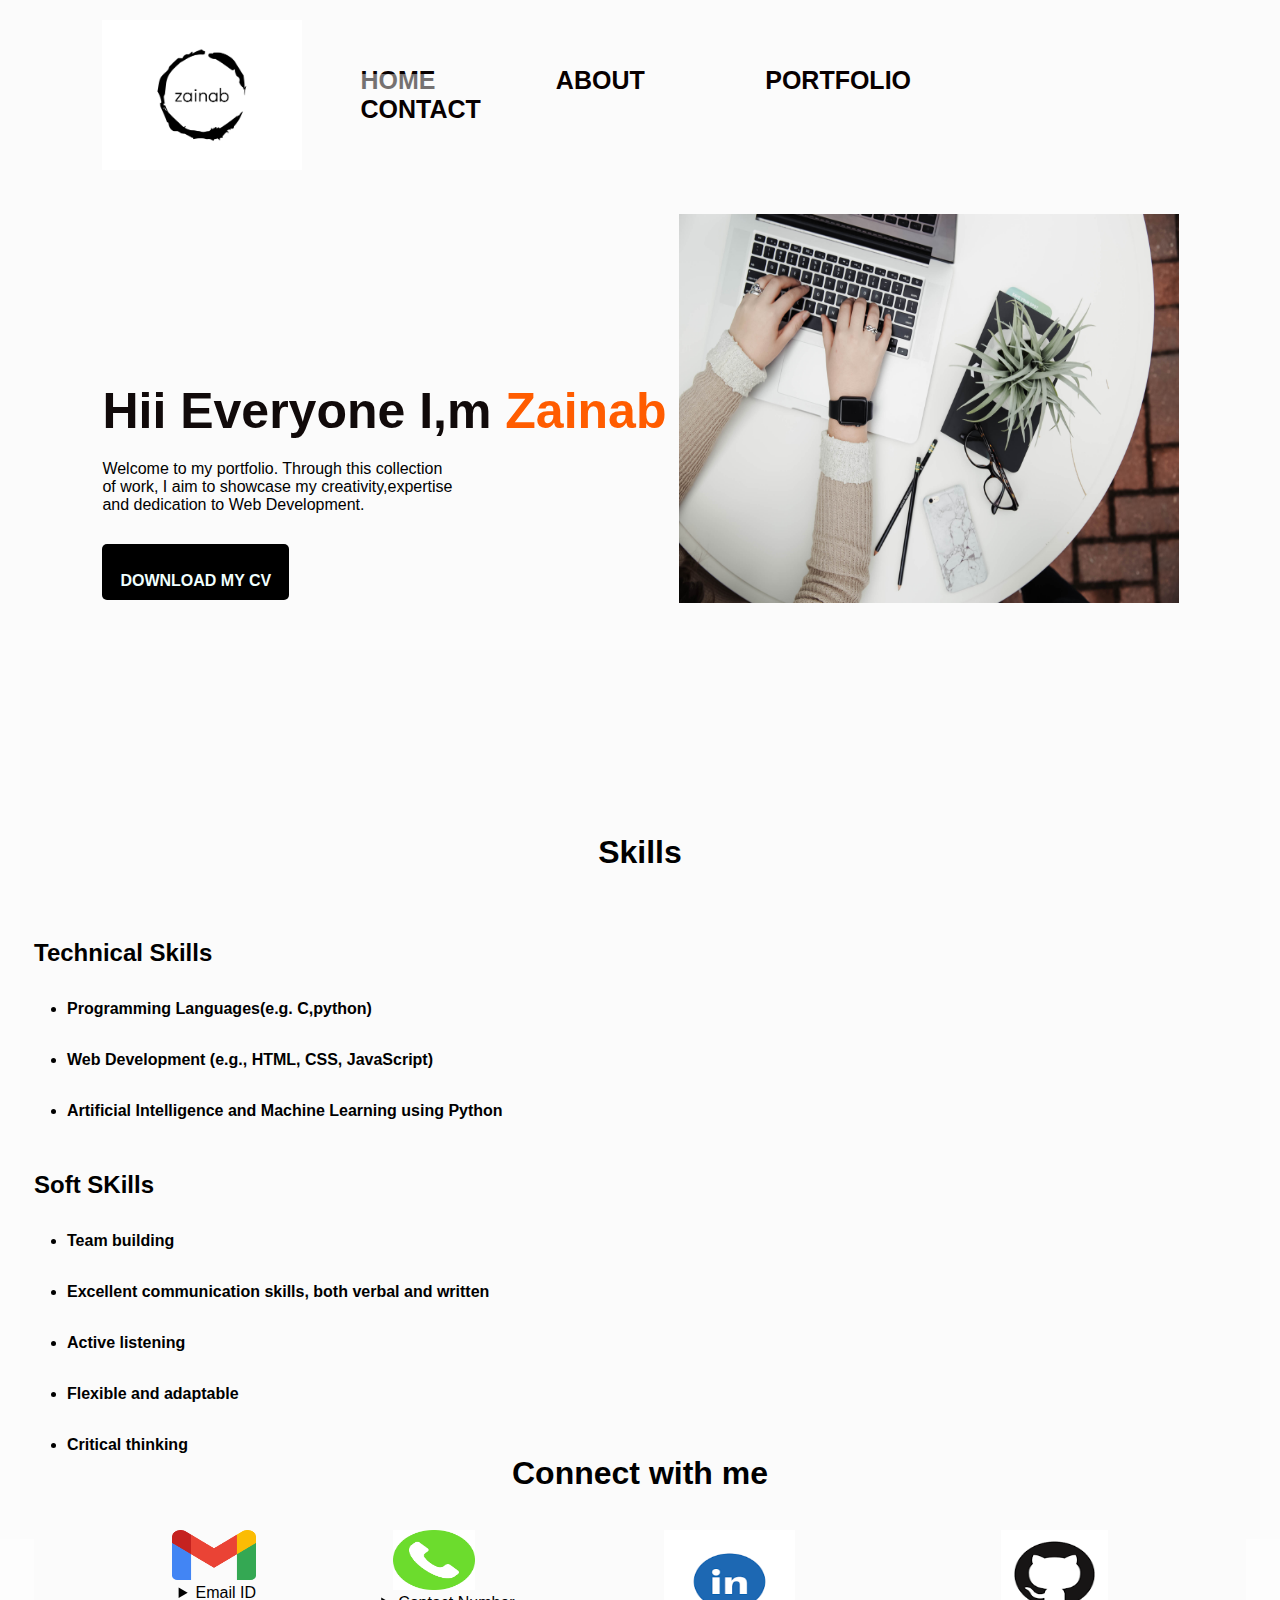
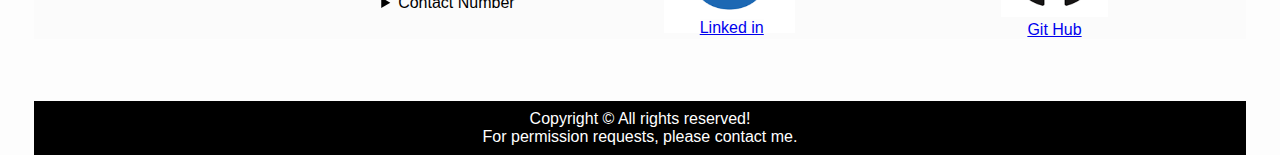
<file: CodeSoft_Repo/Level1/Task1/index.html>
<!DOCTYPE html>
<html lang="en">
<head>
    <meta charset="UTF-8">
    <meta name="viewport" content="width=device-width, initial-scale=1.0">
    <title>PORTFOLIO</title>
    <link rel="stylesheet" href="style.css">
</head>
<body>
    <div id="home" class="left">
        <nav>
            <img src="Images/logo1.png" class="logo">
            <ul class="navbar">
                <li><a href="#home">HOME</a></li>
                <li><a href="#skills">ABOUT</a></li>
                <li><a href="#">PORTFOLIO</a></li>
                <li><a href="#contact">CONTACT</a></li>
            </ul>
        </nav>
        <div  class="detail">
            <h1>Hii Everyone I,m <span>Zainab</span></h1>
            <p>Welcome to my portfolio. Through this collection
                <br>of work, I aim to showcase my creativity,expertise
                <br>and dedication to Web Development.
                
            </p>
            <a href="https://rb.gy/sbmp2q" target="_blank"><br>DOWNLOAD MY CV</a>
        </div>
        <div class="images">
            <img src="Images/bg_img.jpg" class="img">
        </div>
    </div>

    <div id= "skills"class="container">
        <h1>Skills</h1>
        <br>
        <ol>
            <h2>Technical Skills</h2>
            <li>Programming Languages(e.g. C,python)</li>
            <li>Web Development (e.g., HTML, CSS, JavaScript)</li>
            <li>Artificial Intelligence and Machine Learning using Python
                </li>
                <br>
            <h2>Soft SKills</h2>
            <li>Team building</li>
            <li>Excellent communication skills, both verbal and written</li>
            <li>Active listening</li>
            <li>Flexible and adaptable</li>
            <li>Critical thinking</li>
        </ol>
        <div >
            <br>
            <h1>Connect with me</h1>
            <section >
                <div class="flex" id="logo">
                        <div >
                            <img class="img1" src="Images/mail_logo.png" alt="" width="84px" height="50px">
                            <br>
                            <details id="det">
                                <summary id="eml">Email ID</summary>
                                zali49993@gmail.com
                            </details>
                        </div>
        
                        <div >
                            <img src="Images/phone_logo.png" alt="" width="82px" height="60px">
                            
                            <details>
                                <summary  id="phn">Contact Number</summary>
                                6206789849
                            </details>
                        </div>
                        <div>
                            <img src="Images/linkedin_logo.png" alt="" width="131px" height="103px">
                            <a class="lnk1" href="https://www.linkedin.com/in/zainab-ali-5b2b88267?utm_source=share&utm_campaign=share_via&utm_content=profile&utm_medium=android_app" target="_blank">Linked in</a>
                        </div>
                    
                        <div >
                            <img src="Images/git_logo.png" alt="" width="107px" height="87px"><br>
                            <a class="lnk2" href="https://github.com/iamzainab18" target="_blank">Git Hub</a>
                        </div>
                </div>
            </section>

    </div>
    <footer>
            Copyright &copy; All rights reserved!
            <br>For permission requests, please contact me.
    </footer>
</body>
</html>
</file>
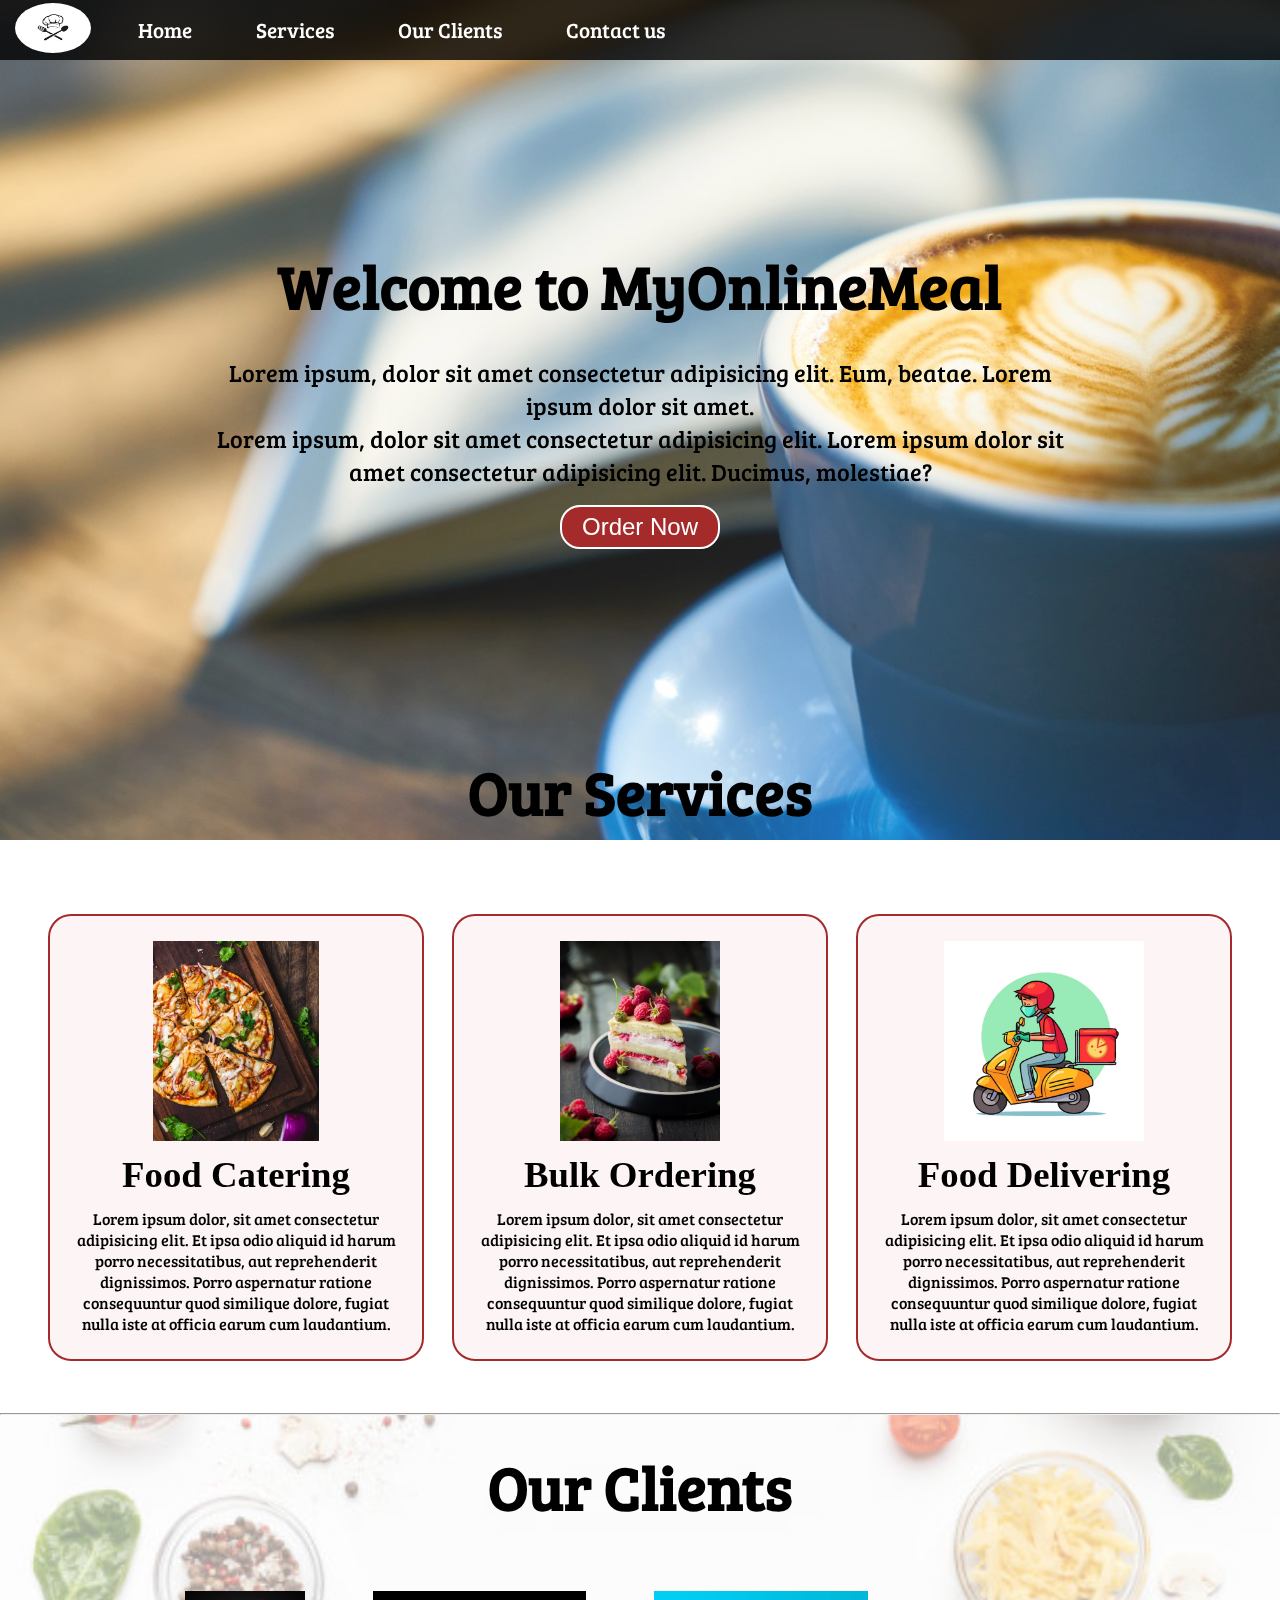
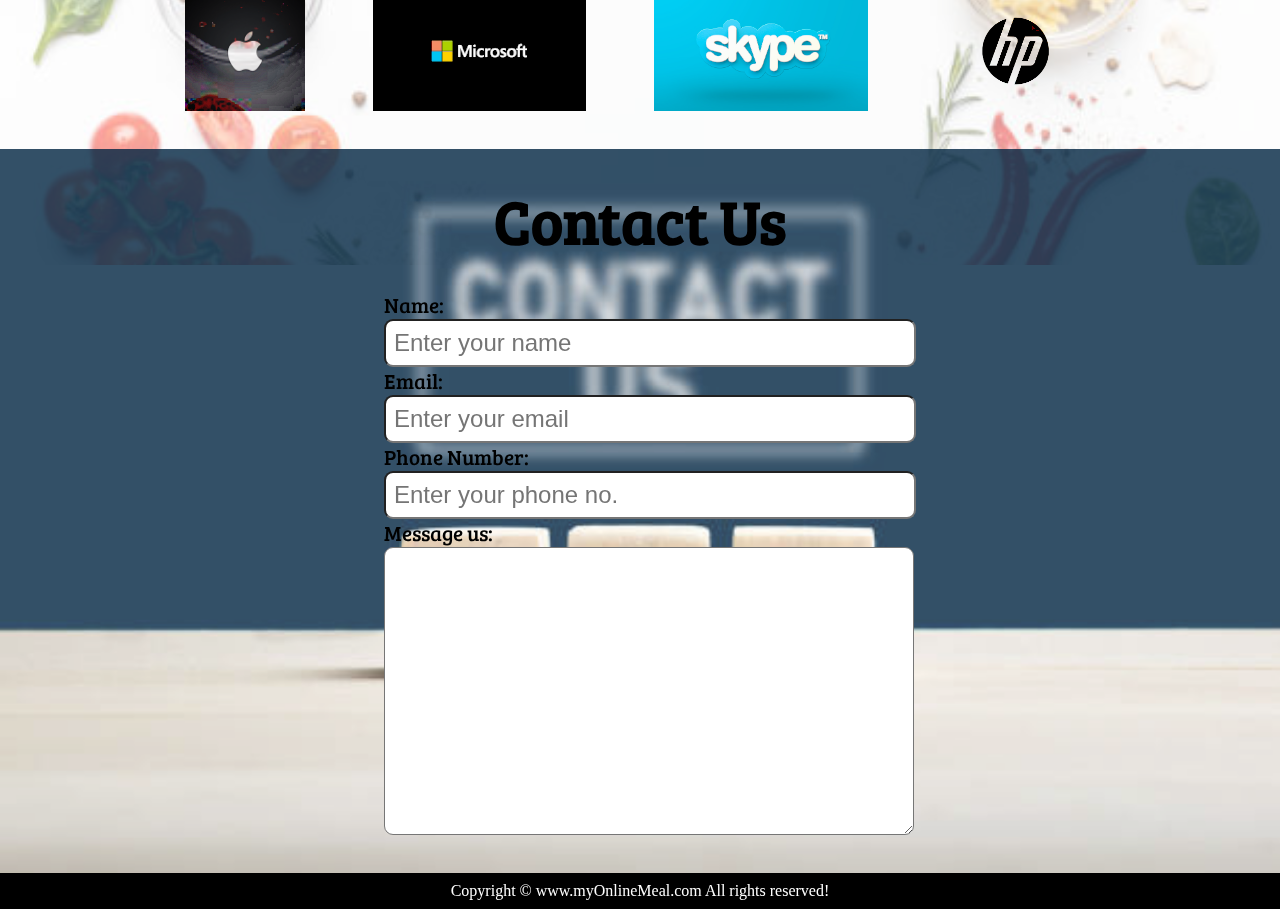
<file: CodeSoft_Repo/Level1/Task2/index.html>
<!DOCTYPE html>
<html lang="en">

<head>
    <meta charset="UTF-8">
    <meta name="viewport" content="width=device-width, initial-scale=1.0">
    <title>Best Online Food Delivery Service in India | MyOnlineMeal.com</title>
    <link rel="stylesheet" href="css/style.css">
    <link rel="stylesheet" media="screen and (max-width:1200px)" href="css/phone.css">
    <link rel="preconnect" href="https://fonts.googleapis.com">
    <link rel="preconnect" href="https://fonts.gstatic.com" crossorigin>
    <link href="https://fonts.googleapis.com/css2?family=Mynerve&display=swap" rel="stylesheet">
    <link rel="preconnect" href="https://fonts.googleapis.com">
    <link rel="preconnect" href="https://fonts.gstatic.com" crossorigin>
    <link href="https://fonts.googleapis.com/css2?family=Bree+Serif&family=Mynerve&display=swap" rel="stylesheet">
</head>

<body>
    <nav id="navbar">
        <div id="logo">
            <img src="logo/logo.png" alt="MyOnlineMeal.com">
        </div>
        <ul>
            <li class="item"><a href="#home">Home</a></li>
            <li class="item"><a href="#services-container">Services</a></li>
            <li class="item"><a href="#client-section">Our Clients</a></li>
            <li class="item"><a href="#contact">Contact us</a></li>
        </ul>
    </nav>
    <section id="home">
        <h1 class="h-primary">Welcome to MyOnlineMeal</h1>
        <p>Lorem ipsum, dolor sit amet consectetur adipisicing elit. Eum, beatae. Lorem ipsum dolor sit amet.</p>
        <p>Lorem ipsum, dolor sit amet consectetur adipisicing elit. Lorem ipsum dolor sit amet consectetur adipisicing
            elit. Ducimus, molestiae? </p>
        <button class="btn">Order Now</button>
    </section>
    

    <section id="services-container">
        <h1 class="h-primary center">Our Services</h1>
        <div id="services">
            <div class="box">
                <img src="Images/img1.avif" alt="">
                <h2 class="h-secondary center">Food Catering</h2>
                <p class="center">Lorem ipsum dolor, sit amet consectetur adipisicing elit. Et ipsa odio aliquid id
                    harum porro
                    necessitatibus, aut reprehenderit dignissimos. Porro aspernatur ratione consequuntur quod similique
                    dolore, fugiat nulla iste at officia earum cum laudantium.</p>
            </div>
            <div class="box">
                <img src="Images/img2.avif" alt="">
                <h2 class="h-secondary center">Bulk Ordering</h2>
                <p class="center">Lorem ipsum dolor, sit amet consectetur adipisicing elit. Et ipsa odio aliquid id
                    harum porro
                    necessitatibus, aut reprehenderit dignissimos. Porro aspernatur ratione consequuntur quod similique
                    dolore, fugiat nulla iste at officia earum cum laudantium.</p>
            </div>
            <div class="box">
                <img src="Images/delivery-service.avif" alt="">
                <h2 class="h-secondary center">Food Delivering</h2>
                <p class="center">Lorem ipsum dolor, sit amet consectetur adipisicing elit. Et ipsa odio aliquid id
                    harum porro
                    necessitatibus, aut reprehenderit dignissimos. Porro aspernatur ratione consequuntur quod similique
                    dolore, fugiat nulla iste at officia earum cum laudantium.</p>
            </div>
        </div>

    </section>
    <hr>
    <section id="client-section">
        <h1 class="h-primary center">Our Clients</h1>
        <div id="clients">
            <div class="client-item">
                <img src="logo/logo1.webp" alt="Our Client">
            </div>
            <div class="client-item">
                <img src="logo/logo2.jpeg" alt="Our Client">
            </div>
            <div class="client-item">
                <img src="logo/logo3.jpg" alt="Our Client">
            </div>
            <div class="client-item">
                <img src="logo/logo4.jpeg" alt="Our Client">
            </div>
        </div>
    </section>
    <section id="contact">
        <h1 class="h-primary center">Contact Us</h1>
        <div id="contact-box">
            <form action="">
                <div class="form-group">
                    <label for="name">Name:</label>
                    <input type="text" name="name" id="name" placeholder="Enter your name">
                </div>
                <div class="form-group">
                    <label for="email">Email:</label>
                    <input type="email" name="name" id="email" placeholder="Enter your email">
                </div>
                <div class="form-group">
                    <label for="phone">Phone Number:</label>
                    <input type="phone" name="name" id="phone" placeholder="Enter your phone no.">
                </div>
                <div class="form-group">
                    <label for="message">Message us:</label>
                    <textarea name="message" id="message" cols="30" rows="10"></textarea>
                </div>
            </form>
        </div>
    </section>
    <footer>
        <div class="center">
            Copyright &copy; www.myOnlineMeal.com All rights reserved!
        </div>
    </footer>
</body>
</html>
</file>
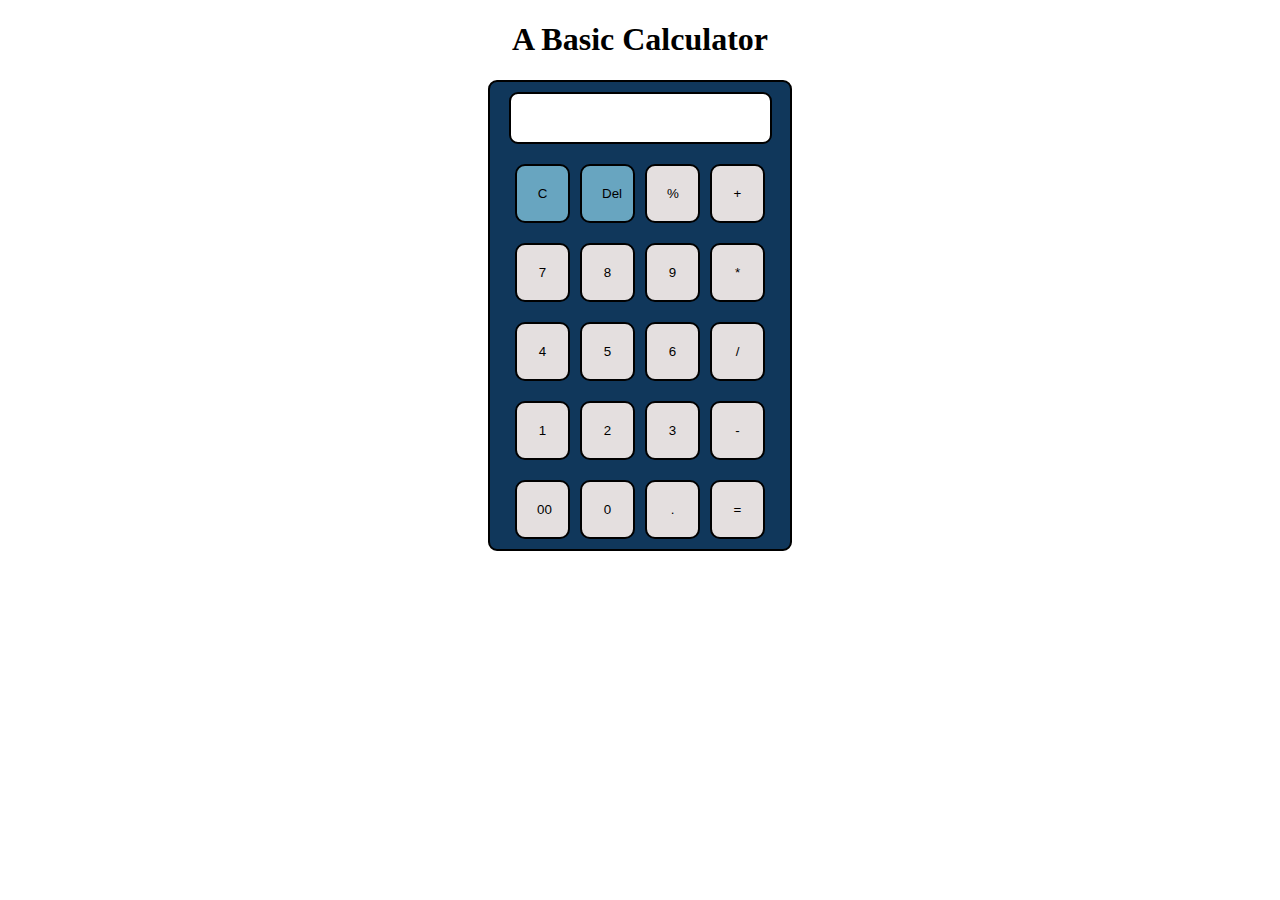
<file: CodeSoft_Repo/Level1/Task3/index.html>
<!DOCTYPE html>
<html lang="en">
<head>
    <meta charset="UTF-8">
    <meta name="viewport" content="width=device-width, initial-scale=1.0">
    <title>Calculator</title>
    <link rel="stylesheet" href="style.css">
    <link rel="stylesheet" href="utils.css">
</head>
<body>
    <h1 class="text-center">A Basic Calculator</h1>
    <div class="flex container flex-col mx-auto item-center">
        <div class="row">
            <input id="inp" class="input" type="text"> 
        </div>
        <div class="row">
            <button id="clear" class="button">C</button>
            <button id="clear" class="button">Del</button>
            <button class="button">%</button>
            <button class="button">+</button>
        </div>
        <div class="row">
            <button class="button">7</button>
            <button class="button">8</button>
            <button class="button">9</button>
            <button class="button">*</button>
        </div>
        <div class="row">
            <button class="button">4</button>
            <button class="button">5</button>
            <button class="button">6</button>
            <button class="button">/</button>
        </div>
        <div class="row">
            <button class="button">1</button>
            <button class="button">2</button>
            <button class="button">3</button>
            <button class="button">-</button>
        </div>
        <div class="row">
            <button class="button">00</button>
            <button class="button">0</button>
            <button class="button">.</button>
            <button class="button">=</button>
        </div>
    </div>
    <script src="script.js"></script>
</body>
</html>
</file>
<file: CodeSoft_Repo/Level1/Task1/style.css>
*{
    padding: 0;
    margin: 0;
    font-family: sans-serif;
    background-color: #fafafa73;
}

html{
    scroll-behavior: smooth;
}
.left{
    position: relative;
    width: 100%;
    height: 100%;
}
.flex{
    display: flex;
    justify-content: space-evenly;
    
}
nav{
    display: flex;
    margin: auto;
    width: 84%;
    padding: 20px 0;
    align-items: center;
    justify-content: space-between;
}

.navbar {
    display: inline-block;
}

.navbar li {
    display: inline-block;
    font-size: 25px;
}

.navbar li a {
    color: hwb(0 0% 97%);
    text-decoration: none;
    font-weight: bold;
    padding: 21px 15px;
    margin: 43px;
}

.navbar li a:hover {
    text-decoration: underline;
    color: red;
}
.detail{
    margin-left: 8%;
    margin-top: 15%;
}
.detail h1{
    font-size: 50px;
    color: rgb(17, 10, 10);
    margin-bottom: 20px;
}
.detail span{
    color: #ff5c00;
}

.detail a{
    background: black;
    padding: 10px 18px;
    text-decoration: none;
    font-weight: bold;
    color: azure;
    margin: 30px 0;
    display: inline-block;
    border-radius: 5px;
}

.images{
    width: 29%;
    height: 66%;
    position: absolute;
    bottom: 0;
    right: 12px;
}
.images img{
    position: absolute;
}

.container{
    margin: 20px;
    padding: 34px 14px;
}
.container ol{
    position: relative;
    top: 200px;
}
.container li{
    list-style-type:disc;
    font-weight: bold;
    margin: 33px;
}

.container h1{
    text-align: center;
    position: relative;
    top: 150px;
}
section{
    position: relative;
    top: 188px;
}
.logo {
    white-space: nowrap;
    width: 200px;
}

.img{
    width: 500px;

    right: 89px;
    height: 389px;
}

.logo img {
    display: inline-block;
    margin: 13px;
    padding: 25px 47px;
}
.logo a{
    position: relative;
    right: 170px;
}
#eml{
    position: relative;
    right: 13px;
}
#det{
    position: relative;
    left: 20px;
}
#phn{
    position: relative;
    right: 12px;
}
.lnk1{
    position: relative;
    right: 100px;
}
.lnk2{
    position: relative;
    left: 26px;
}
footer{
    position: relative;
    text-align: center;
    top: 250px;
    background: black;
    color: white;
    padding: 9px 20px;
}
</file>
<file: CodeSoft_Repo/Level1/Task2/css/phone.css>
/* Navigation section */
#navbar{
    flex-direction: column;
}
#navbar ul li a{
    font-size: 1rem;
    padding: 0px 9px;
    padding-bottom: 9px;
}

/* Home section */
#home{
    height: 300px;
    padding: 50px 35px;
}
#home::before{
    height: 400px;
}
#home p{
    font-size: 13px;
}
/* Services section */
#services{
    flex-direction: column;
}
/* Client section */
#clients{
    flex-wrap: wrap;
    
}
#clients img{
    width: 100px;
    padding: 2px;
    height: 67px;
}
/* Contact Section */
#contact-box form{
    width: 80%;
}

/* Utility Classes */
.h-primary{
    font-size: 36px;
}
.btn{
    font-size: 13px;
    padding: 4px 9px;
}
</file>
<file: CodeSoft_Repo/Level1/Task3/style.css>
.button{
    padding: 20px;
    margin: 0 3px;
    border: 2px solid black;
    border-radius: 10px;
    cursor: pointer;
    width: 55px;
    background-color: rgb(228 223 223);
}
#clear{
    background-color: rgb(104 165 192);
}
.row{
    margin: 10px 0;
}

.row input{
    margin: 0;
    padding: 13px 7px;
    border: 2px solid black;
    border-radius: 9px;
    font-size: 19px;
}
.container{
    background-color: #10375b;
    width: 300px;
    border: 2px solid black;
    border-radius: 9px;
}
</file>
<file: CodeSoft_Repo/Level1/Task3/utils.css>
.flex{
    display: flex;
}
.flex-col{
    flex-direction: column;
}
.bg-red{
    background-color: red;
}
.mx-auto{
    margin: auto;
}
.item-center{
    align-items: center;
}
.text-center{
    text-align: center;
}
</file>
<file: CodeSoft_Repo/Level1/Task2/css/style.css>
/* CSS Reset */
*{
    margin: 0px;
    padding: 0px;
}
html{
    scroll-behavior: smooth;
}

/* CSS Variables */
:root{
    --navbar-height: 60px;
}
/* Navgation Bar */
#navbar{
    display: flex;
    align-items: center;
}
/* Navagation bar: Logo and image */
#logo{
    margin: 9px 1px;
}
#logo img{
    margin: 18px 14px;
    height: 50px;
    border-radius: 100%;
}
/* Navagation bar: List styling */
#navbar{
    position: sticky;
    width: 100%;
    top: 0px;
    height: 60px;
}
#navbar ul{
    display: flex;
}
#navbar::before{
    content: "";
    background-color: black;
    top: 0px;
    left: 0px;
    width: 100%;
    height: 100%;
    z-index: -1;
    position: absolute;
    opacity:0.8;
}
#navbar ul li{
    list-style: none;
    font-size: 1.3rem;
    
}
#navbar ul li a{
    padding: 12px 32px;
    display: block;
    text-decoration: none;
    border-radius: 22px;
    color: white;
    font-family: 'Bree Serif', serif;
    
}
#navbar ul li a:hover{
    color: black;
    background-color: white;
}

/* Home Section */
#home{
    display: flex;
    flex-direction: column;
    padding: 5px 200px;
    align-items: center;
    justify-content: center;
    height: 650px;
}
#home::before{
    content: "";
    background: url('../Images/bg.jpg')no-repeat center center/cover;
    /* top: 0px;
    left: 0px; */
    width: 100%;
    height: 100%;
    z-index: -1;
    position: absolute;
    opacity:0.89;
}
#home h1{
    text-align: center;
    font-family: 'Bree Serif', serif;
}
#home p{
    text-align: center;
    font-size: 1.5rem;
    font-family: 'Bree Serif', serif;
}
/* Services Section */
#services{
    margin: 34px;
    display: flex;

}
#services .box {
    margin: 18px 14px;
    padding: 25px;
    border: 2px solid brown;
    border-radius: 23px;
    background-color: rgb(253, 245, 245);
}
#services .box img{
    height: 200px;
    margin: auto;
    display: block;
}
#services .box p{
    font-family:'Bree Serif', serif ;
}

/* Utility Classes */
.h-primary{
    font-size: 3.8rem;
    padding: 30px;
    font-family: 'Bree Serif', serif;
}
.h-secondary{
    font-size: 2.3rem;
    padding: 12px;
}
.btn{
    padding: 6px 20px;
    border: 2px solid white;
    background-color: brown;
    color: white;
    margin: 17px;
    font-size: 1.5rem;
    border-radius: 20px;
    cursor: pointer;
}
.center{
    text-align: center;
}

/* Client Section */
/* #client-section{
    
     height: 370px; 
} */
#client-section::before{
    content: "";
    position: absolute;
    background: url('../Images/bg1.jpg') no-repeat center center/cover;
    width: 100%;
    height: 50%;
    z-index: -1;
    opacity: 0.4;
}
#clients{
    display: flex;
    align-items: center;
    justify-content: center;
}
.client-item{
    padding: 34px;
}
.client-item img{
    height: 120px;
    mix-blend-mode: color-burn;
}
/* Contact Section */
#contact{
    position: relative;
}
#contact::before{
    content: "";
    position: absolute;
    width: 100%;
    height: 100%;
    z-index: -1;
    opacity: 0.8;
    background: url(../Images/contact.jpg) no-repeat center center/cover;
}
#contact-box{
    display: flex;
    justify-content: center;
    align-items: center;
    padding-bottom: 34px;
}
#contact-box form{
    width: 40%;
}
#contact-box label{
    font-size: 1.3rem;
    font-family: 'Bree Serif', serif;
}
#contact-box input,
#contact-box textarea{
    width: 100%;
    padding: 0.5rem;
    border-radius: 9px;
    font-size: 1.5rem;

}
footer{
    background: black;
    color: white;
    padding: 9px 20px;
}
</file>
